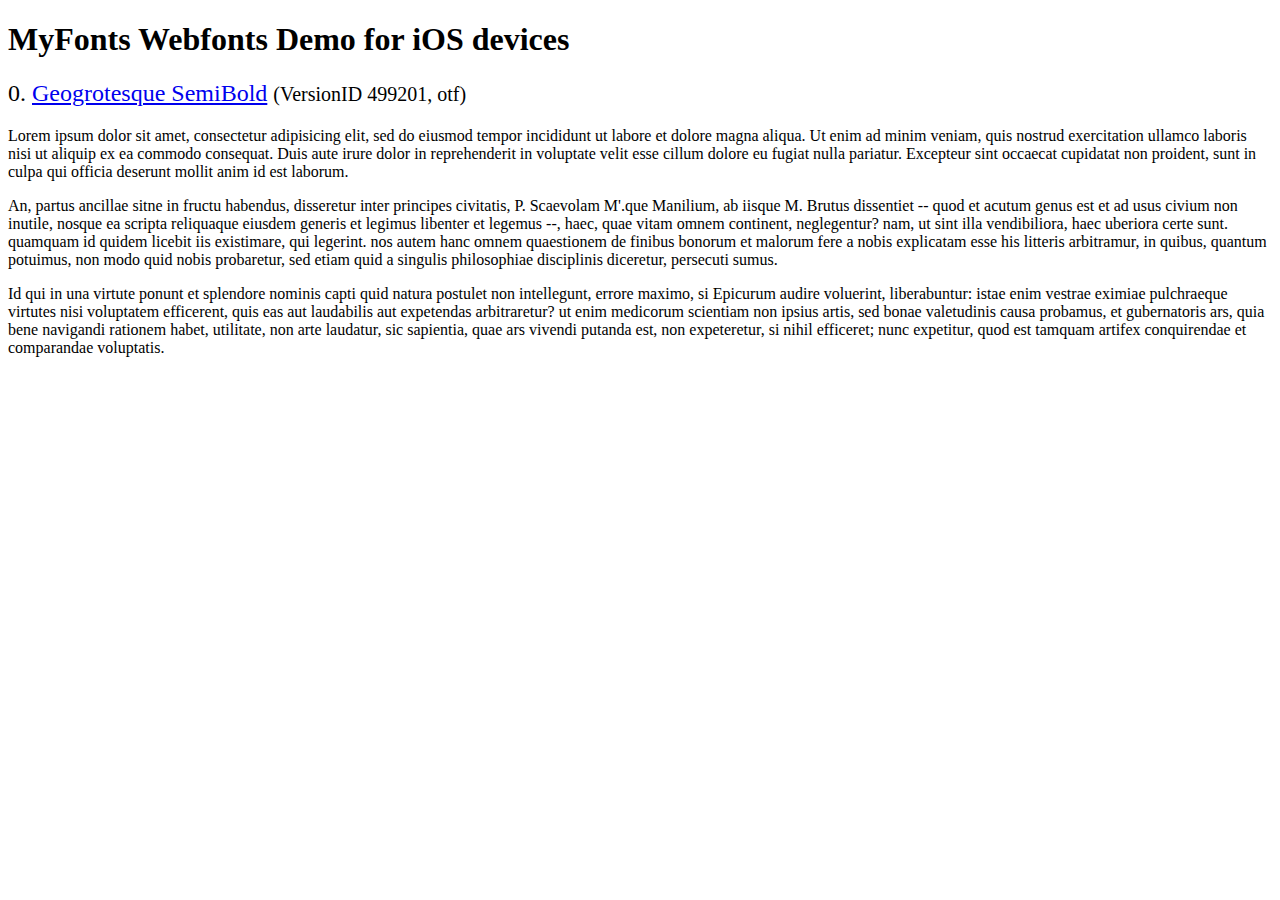
<file: fonts/webfonts/geo-semibold/svg/index.html>
<!DOCTYPE html>
<html>
<head>
<title>MyFonts Webfonts Demo for iOS devices</title>
<meta http-equiv="content-type" content="text/html; charset=utf-8" />

<style type="text/css" media="all">

	h2 {
		 font-weight:normal;
	}

		
	@font-face {
		font-family:"Geogrotesque-SemiBold";
		src:url("style_169898.svg#Geogrotesque-SemiBold") format("svg");
	}
	
	.webfont_0 {
		font-family: Geogrotesque-SemiBold;
	}
		
</style>

</head>

<body>

<h1>MyFonts Webfonts Demo for iOS devices</h1>


<h2>0. <span class='webfont_0'><a href='http://new.myfonts.com/search/style::169898/'>Geogrotesque SemiBold</a></span>
<small>(VersionID 499201, otf)</small>
</h2>

<p class='webfont_0'>Lorem ipsum dolor sit amet, consectetur adipisicing elit, sed do eiusmod tempor incididunt ut labore et dolore magna aliqua. Ut enim ad minim veniam, quis nostrud exercitation ullamco laboris nisi ut aliquip ex ea commodo consequat. Duis aute irure dolor in reprehenderit in voluptate velit esse cillum dolore eu fugiat nulla pariatur. Excepteur sint occaecat cupidatat non proident, sunt in culpa qui officia deserunt mollit anim id est laborum.</p>

<p class='webfont_0'>An, partus ancillae sitne in fructu habendus, disseretur inter principes civitatis, P. Scaevolam M'.que Manilium, ab iisque M. Brutus dissentiet -- quod et acutum genus est et ad usus civium non inutile, nosque ea scripta reliquaque eiusdem generis et legimus libenter et legemus --, haec, quae vitam omnem continent, neglegentur? nam, ut sint illa vendibiliora, haec uberiora certe sunt. quamquam id quidem licebit iis existimare, qui legerint. nos autem hanc omnem quaestionem de finibus bonorum et malorum fere a nobis explicatam esse his litteris arbitramur, in quibus, quantum potuimus, non modo quid nobis probaretur, sed etiam quid a singulis philosophiae disciplinis diceretur, persecuti sumus.</p>

<p class='webfont_0'>Id qui in una virtute ponunt et splendore nominis capti quid natura postulet non intellegunt, errore maximo, si Epicurum audire voluerint, liberabuntur: istae enim vestrae eximiae pulchraeque virtutes nisi voluptatem efficerent, quis eas aut laudabilis aut expetendas arbitraretur? ut enim medicorum scientiam non ipsius artis, sed bonae valetudinis causa probamus, et gubernatoris ars, quia bene navigandi rationem habet, utilitate, non arte laudatur, sic sapientia, quae ars vivendi putanda est, non expeteretur, si nihil efficeret; nunc expetitur, quod est tamquam artifex conquirendae et comparandae voluptatis.</p>




</body>
</html>
</file>
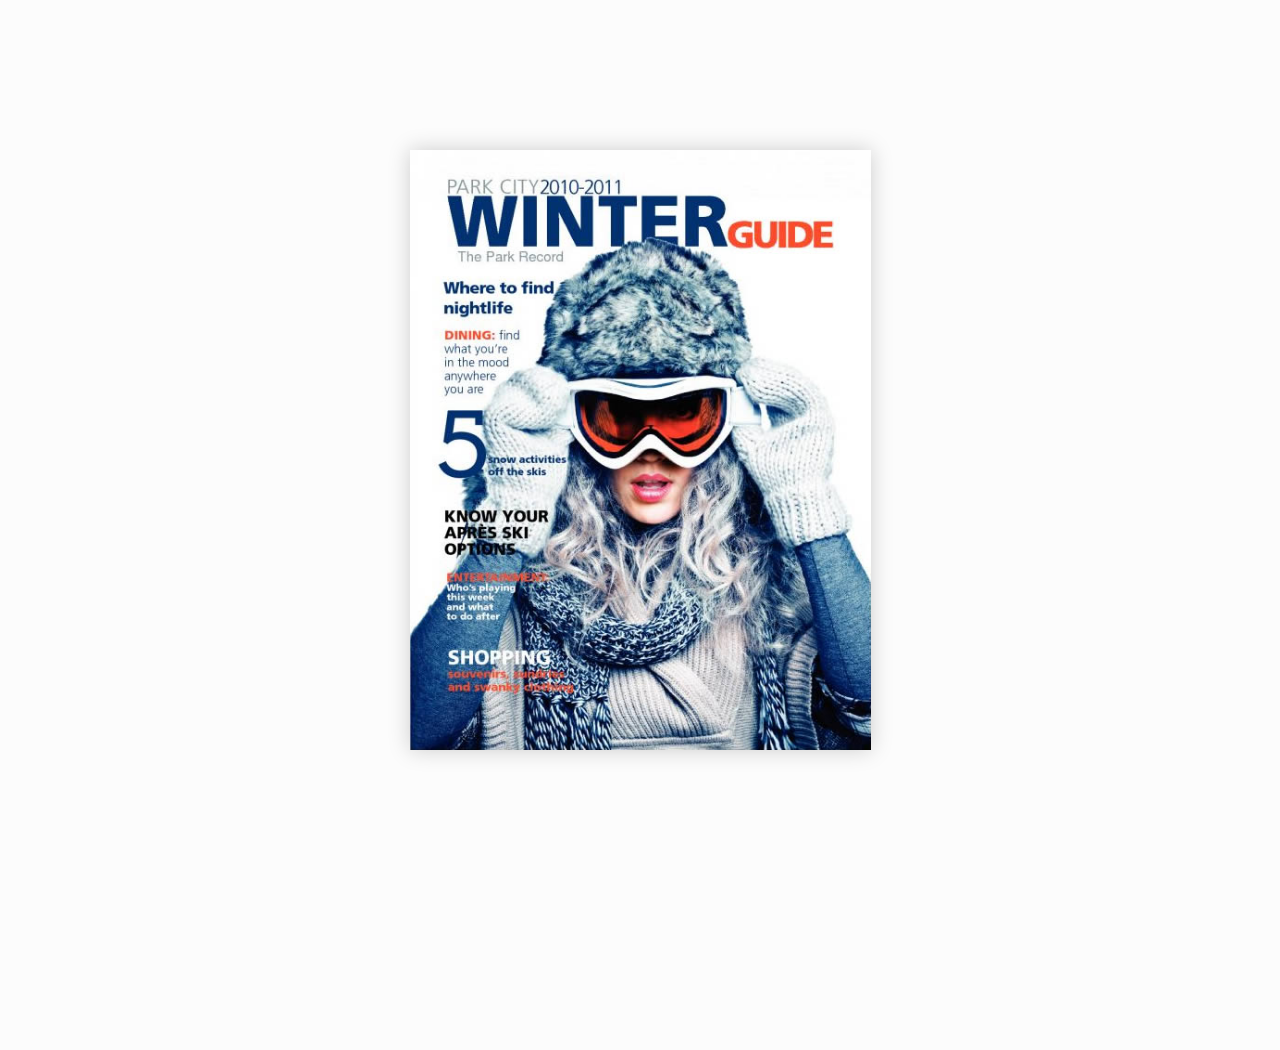
<file: js/turnjs4/samples/basic/index.html>
<!doctype html>
<!--[if lt IE 7 ]> <html lang="en" class="ie6"> <![endif]-->
<!--[if IE 7 ]>    <html lang="en" class="ie7"> <![endif]-->
<!--[if IE 8 ]>    <html lang="en" class="ie8"> <![endif]-->
<!--[if IE 9 ]>    <html lang="en" class="ie9"> <![endif]-->
<!--[if !IE]><!--> <html lang="en"> <!--<![endif]-->
<head>
<meta name="viewport" content="width = 1050, user-scalable = no" />
<script type="text/javascript" src="../../extras/jquery.min.1.7.js"></script>
<script type="text/javascript" src="../../extras/modernizr.2.5.3.min.js"></script>
</head>
<body>

<div class="flipbook-viewport">
	<div class="container">
		<div class="flipbook">
			<div style="background-image:url(pages/1.jpg)"></div>
			<div style="background-image:url(pages/2.jpg)"></div>
			<div style="background-image:url(pages/3.jpg)"></div>
			<div style="background-image:url(pages/4.jpg)"></div>
			<div style="background-image:url(pages/5.jpg)"></div>
			<div style="background-image:url(pages/6.jpg)"></div>
			<div style="background-image:url(pages/7.jpg)"></div>
			<div style="background-image:url(pages/8.jpg)"></div>
			<div style="background-image:url(pages/9.jpg)"></div>
			<div style="background-image:url(pages/10.jpg)"></div>
			<div style="background-image:url(pages/11.jpg)"></div>
			<div style="background-image:url(pages/12.jpg)"></div>
		</div>
	</div>
</div>


<script type="text/javascript">

function loadApp() {

	// Create the flipbook

	$('.flipbook').turn({
			// Width

			width:922,
			
			// Height

			height:600,

			// Elevation

			elevation: 50,
			
			// Enable gradients

			gradients: true,
			
			// Auto center this flipbook

			autoCenter: true

	});
}

// Load the HTML4 version if there's not CSS transform

yepnope({
	test : Modernizr.csstransforms,
	yep: ['../../lib/turn.js'],
	nope: ['../../lib/turn.html4.min.js'],
	both: ['css/basic.css'],
	complete: loadApp
});

</script>

</body>
</html>
</file>
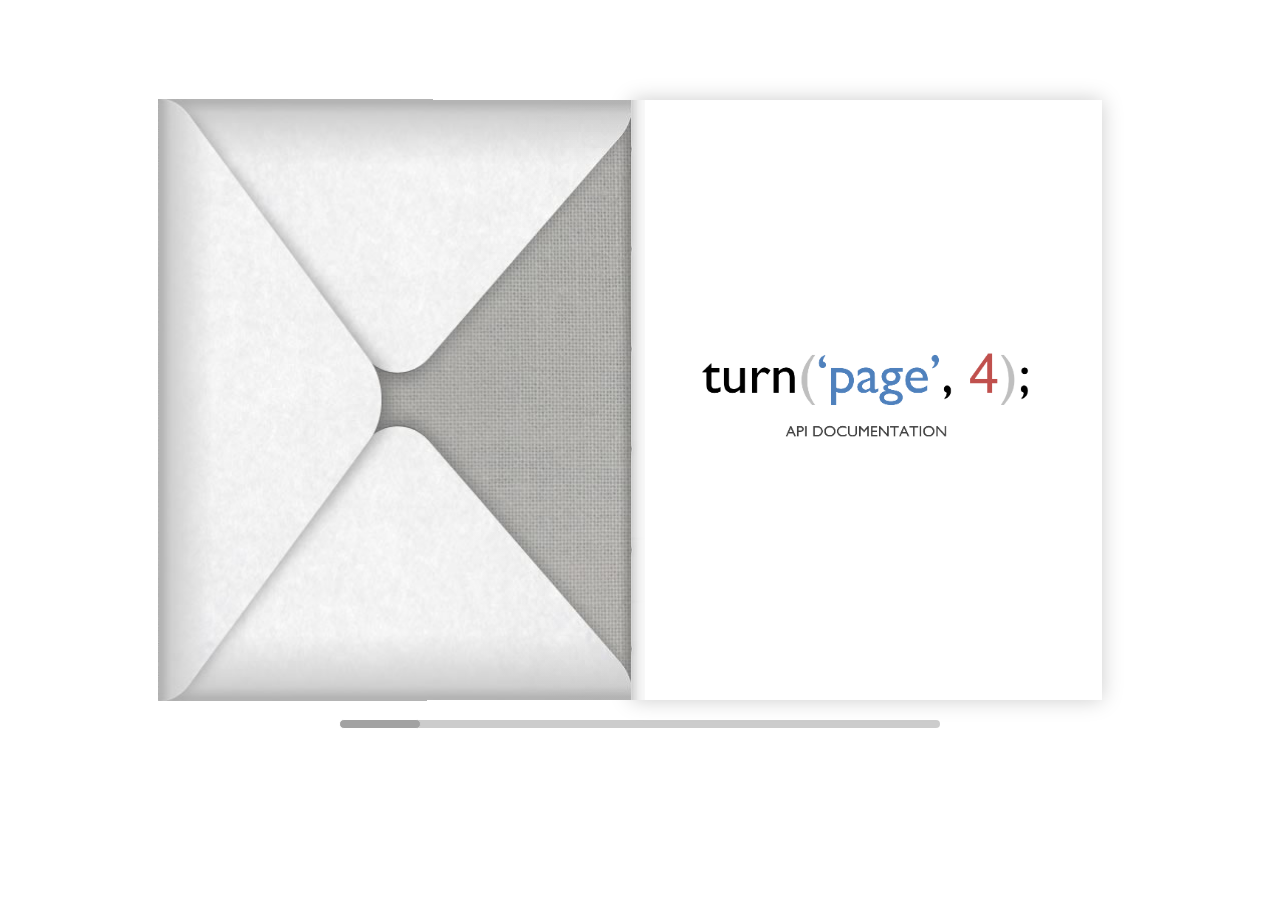
<file: js/turnjs4/samples/docs/index.html>
<!doctype html>
<!--[if lt IE 7 ]> <html lang="en" class="ie6"> <![endif]-->
<!--[if IE 7 ]>    <html lang="en" class="ie7"> <![endif]-->
<!--[if IE 8 ]>    <html lang="en" class="ie8"> <![endif]-->
<!--[if IE 9 ]>    <html lang="en" class="ie9"> <![endif]-->
<!--[if !IE]><!--> <html lang="en"> <!--<![endif]-->
<head>
<script type="text/javascript" src="../../extras/jquery.min.1.7.js"></script>
<script type="text/javascript" src="../../extras/jquery-ui-1.8.20.custom.min.js"></script>
<script type="text/javascript" src="../../extras/jquery.mousewheel.min.js"></script>
<script type="text/javascript" src="../../extras/modernizr.2.5.3.min.js"></script>
<script type="text/javascript" src="../../lib/hash.js"></script>

</head>
<body>

<div id="canvas">
	<div id="book-zoom">
		<div class="sample-docs">
			<div ignore="1" class="tabs"><div class="left">  </div> <div class="right"> </div></div>
			<div class="hard"></div>
			<div class="hard"></div>
			<div class="hard p29"></div>
			<div class="hard p30"></div>
		</div>
	</div>


	<div id="slider-bar" class="turnjs-slider">
		<div id="slider"></div>
	</div>
</div>


<script type="text/javascript">

function loadApp() {

	var flipbook = $('.sample-docs');

	// Check if the CSS was already loaded
	
	if (flipbook.width()==0 || flipbook.height()==0) {
		setTimeout(loadApp, 10);
		return;
	}

	// Mousewheel

	$('#book-zoom').mousewheel(function(event, delta, deltaX, deltaY) {

		var data = $(this).data(),
			step = 30,
			flipbook = $('.sample-docs'),
			actualPos = $('#slider').slider('value')*step;

		if (typeof(data.scrollX)==='undefined') {
			data.scrollX = actualPos;
			data.scrollPage = flipbook.turn('page');
		}

		data.scrollX = Math.min($( "#slider" ).slider('option', 'max')*step,
			Math.max(0, data.scrollX + deltaX));

		var actualView = Math.round(data.scrollX/step),
			page = Math.min(flipbook.turn('pages'), Math.max(1, actualView*2 - 2));

		if ($.inArray(data.scrollPage, flipbook.turn('view', page))==-1) {
			data.scrollPage = page;
			flipbook.turn('page', page);
		}

		if (data.scrollTimer)
			clearInterval(data.scrollTimer);
		
		data.scrollTimer = setTimeout(function(){
			data.scrollX = undefined;
			data.scrollPage = undefined;
			data.scrollTimer = undefined;
		}, 1000);

	});

	// Slider

	$( "#slider" ).slider({
		min: 1,
		max: 100,

		start: function(event, ui) {
			if (!window._thumbPreview) {
				_thumbPreview = $('<div />', {'class': 'thumbnail'}).html('<div></div>');
				setPreview(ui.value);
				_thumbPreview.appendTo($(ui.handle));
			} else
				setPreview(ui.value);

			moveBar(false);
		},

		slide: function(event, ui) {
			setPreview(ui.value);
		},

		stop: function() {
			if (window._thumbPreview)
				_thumbPreview.removeClass('show');
			
			$('.sample-docs').turn('page', Math.max(1, $(this).slider('value')*2 - 2));
		}
	});


	// URIs
	
	Hash.on('^page\/([0-9]*)$', {
		yep: function(path, parts) {
			var page = parts[1];

			if (page!==undefined) {
				if ($('.sample-docs').turn('is'))
					$('.sample-docs').turn('page', page);
			}

		},
		nop: function(path) {

			if ($('.sample-docs').turn('is'))
				$('.sample-docs').turn('page', 1);
		}
	});

	// Arrows

	$(document).keydown(function(e){

		var previous = 37, next = 39;

		switch (e.keyCode) {
			case previous:

				$('.sample-docs').turn('previous');

			break;
			case next:
				
				$('.sample-docs').turn('next');

			break;
		}

	});

	// Create the flipbook

	flipbook.turn({
		elevation: 50,
		acceleration: false,
		gradients: true,
		autoCenter: true,
		duration: 1000,
		pages: 30,
		when: {

		turning: function(e, page, view) {
			
			var book = $(this),
			currentPage = book.turn('page'),
			pages = book.turn('pages');
				
			if (currentPage>3 && currentPage<pages-3) {
				if (page==1) {
					book.turn('page', 2).turn('stop').turn('page', page);
					e.preventDefault();
					return;
				} else if (page==pages) {
					book.turn('page', pages-1).turn('stop').turn('page', page);
					e.preventDefault();
					return;
				}
			} else if (page>3 && page<pages-3) {
				if (currentPage==1) {
					book.turn('page', 2).turn('stop').turn('page', page);
					e.preventDefault();
					return;
				} else if (currentPage==pages) {
					book.turn('page', pages-1).turn('stop').turn('page', page);
					e.preventDefault();
					return;
				}
			}

			Hash.go('page/'+page).update();

			if (page==1 || page==pages)
				$('.sample-docs .tabs').hide();
			

		},

		turned: function(e, page, view) {

			var book = $(this);

			$('#slider').slider('value', getViewNumber(book, page));

			if (page!=1 && page!=book.turn('pages'))
				$('.sample-docs .tabs').fadeIn(500);
			else
				$('.sample-docs .tabs').hide();

			book.turn('center');
			updateTabs();

		},

		start: function(e, pageObj) {
	
			moveBar(true);

		},

		end: function(e, pageObj) {
		
			var book = $(this);

			setTimeout(function() {
				$('#slider').slider('value', getViewNumber(book));
			}, 1);

			moveBar(false);

		},

		missing: function (e, pages) {

			for (var i = 0; i < pages.length; i++)
				addPage(pages[i], $(this));

		}
	}
	}). turn('page', 2);


	$('#slider').slider('option', 'max', numberOfViews(flipbook));

	flipbook.addClass('animated');


	// Show canvas

	$('#canvas').css({visibility: 'visible'});
}

// Hide canvas

$('#canvas').css({visibility: 'hidden'});

yepnope({
	test: Modernizr.csstransforms,
	yep: ['../../lib/turn.min.js', 'css/jquery.ui.css'],
	nope: ['../../lib/turn.html4.min.js', 'css/jquery.ui.html4.css'],
	both: ['css/docs.css', 'js/docs.js'],
	complete: loadApp
});

</script>

</body>
</html>
</file>
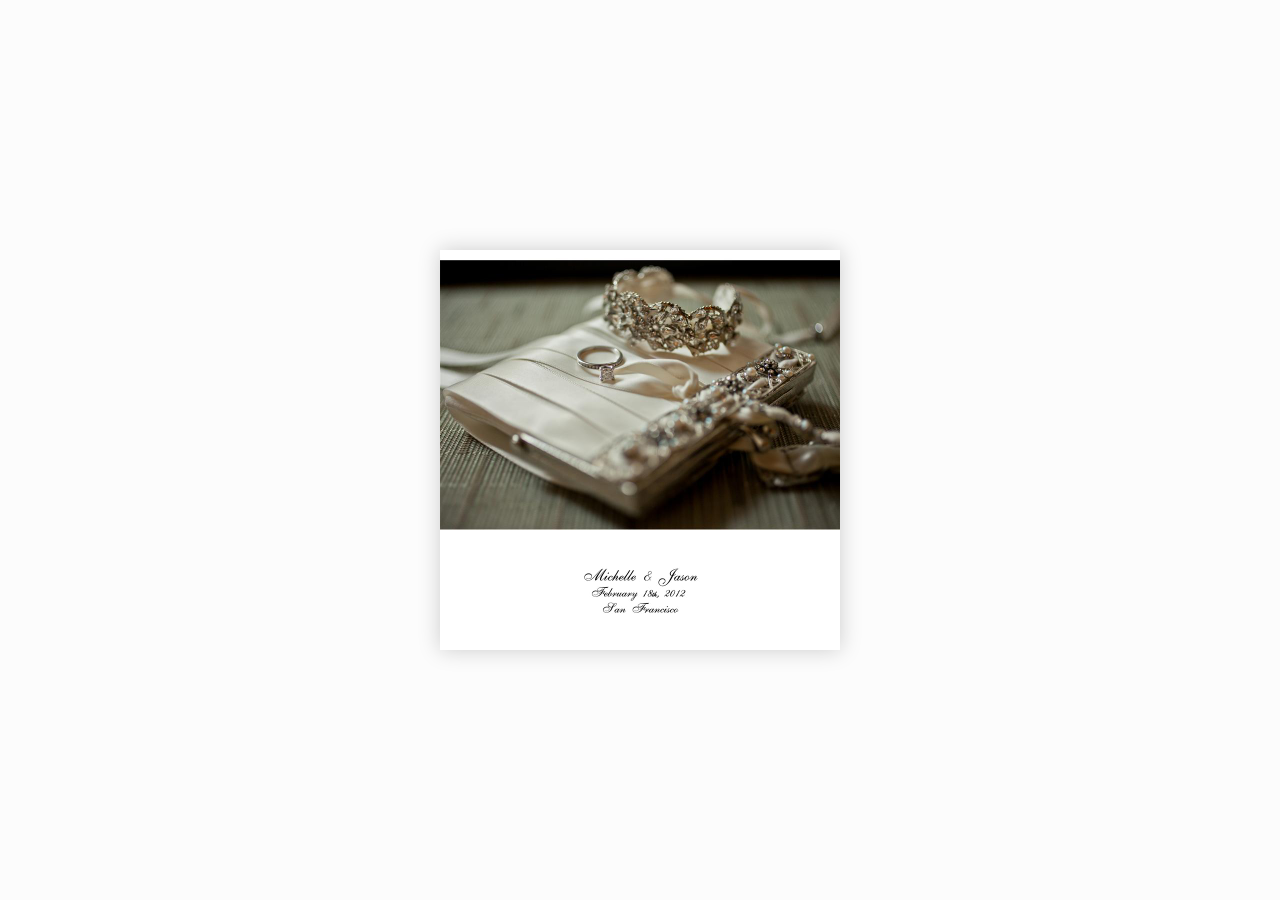
<file: js/turnjs4/samples/double-page/index.html>
<!doctype html>
<!--[if lt IE 7 ]> <html lang="en" class="ie6"> <![endif]-->
<!--[if IE 7 ]>    <html lang="en" class="ie7"> <![endif]-->
<!--[if IE 8 ]>    <html lang="en" class="ie8"> <![endif]-->
<!--[if IE 9 ]>    <html lang="en" class="ie9"> <![endif]-->
<!--[if !IE]><!--> <html lang="en"> <!--<![endif]-->
<head>
<meta name="viewport" content="width = 1050, user-scalable = no" />
<script type="text/javascript" src="../../extras/jquery.min.1.7.js"></script>
<script type="text/javascript" src="../../extras/modernizr.2.5.3.min.js"></script>
</head>
<body>

<div class="flipbook-viewport">
	<div class="container">
		<div class="flipbook">
			<div class="page" style="background-image:url(pages/1.jpg)"></div>
			<div class="double" style="background-image:url(pages/2.jpg)"></div>
			<div class="double" style="background-image:url(pages/3.jpg)"></div>
			<div class="double" style="background-image:url(pages/4.jpg)"></div>
			<div class="double" style="background-image:url(pages/5.jpg)"></div>
			<div class="double" style="background-image:url(pages/6.jpg)"></div>
			<div class="page" style="background-image:url(pages/7.jpg)"></div>
		</div>
	</div>
</div>


<script type="text/javascript">

function loadApp() {

	var flipbook = $('.flipbook');

 	// Check if the CSS was already loaded
	
	if (flipbook.width()==0 || flipbook.height()==0) {
		setTimeout(loadApp, 10);
		return;
	}

	$('.flipbook .double').scissor();

	// Create the flipbook

	$('.flipbook').turn({
			// Elevation

			elevation: 50,
			
			// Enable gradients

			gradients: true,
			
			// Auto center this flipbook

			autoCenter: true

	});
}

// Load the HTML4 version if there's not CSS transform

yepnope({
	test : Modernizr.csstransforms,
	yep: ['../../lib/turn.min.js'],
	nope: ['../../lib/turn.html4.min.js'],
	both: ['../../lib/scissor.min.js', 'css/double-page.css'],
	complete: loadApp
});

</script>

</body>
</html>
</file>
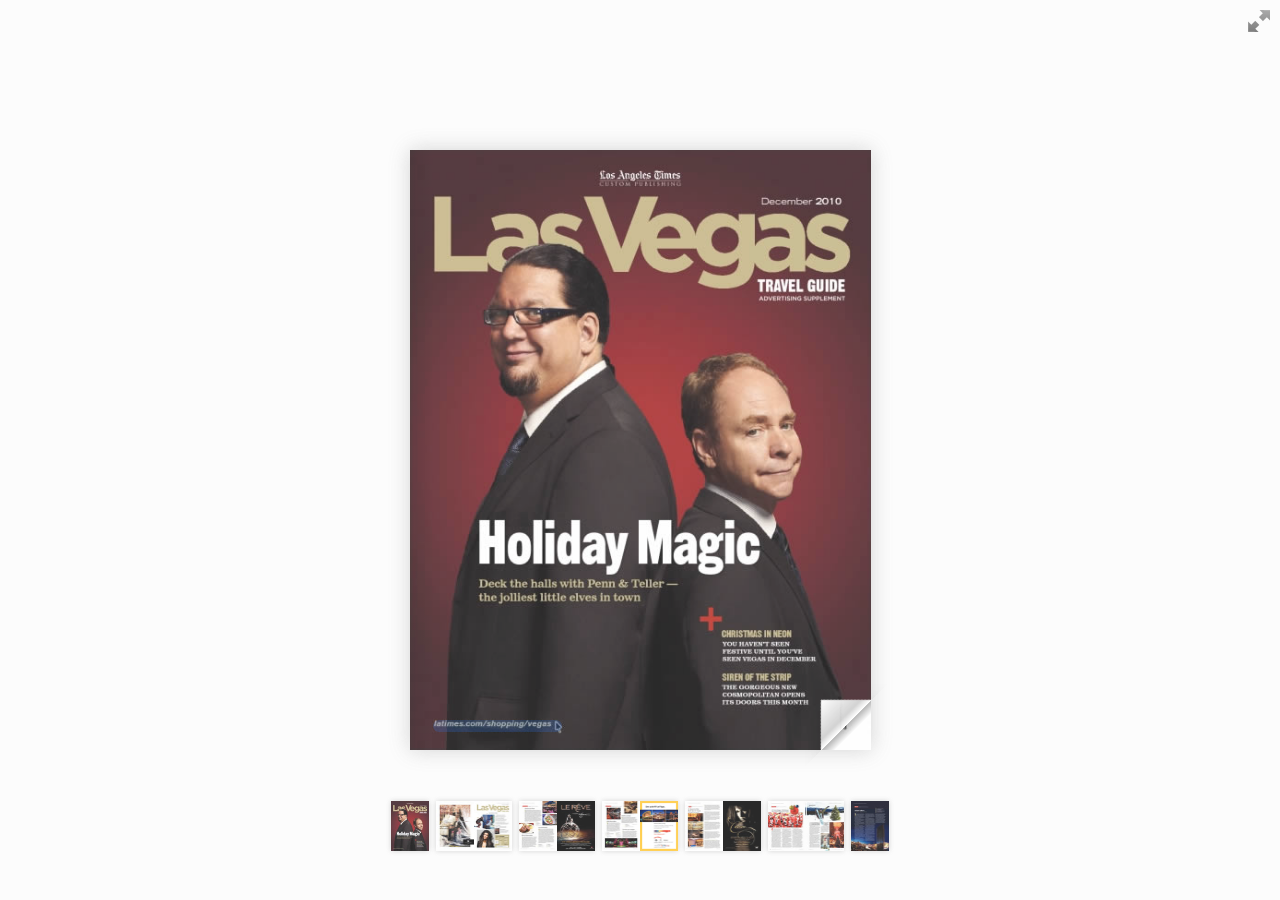
<file: js/turnjs4/samples/magazine/index.html>
<!doctype html>
<!--[if lt IE 7 ]> <html lang="en" class="ie6"> <![endif]-->
<!--[if IE 7 ]>    <html lang="en" class="ie7"> <![endif]-->
<!--[if IE 8 ]>    <html lang="en" class="ie8"> <![endif]-->
<!--[if IE 9 ]>    <html lang="en" class="ie9"> <![endif]-->
<!--[if !IE]><!--> <html lang="en"> <!--<![endif]-->
<head>
<title>Using turn.js and the new zoom feature</title>
<meta name="viewport" content="width = 1050, user-scalable = no" />
<script type="text/javascript" src="../../extras/jquery.min.1.7.js"></script>
<script type="text/javascript" src="../../extras/modernizr.2.5.3.min.js"></script>
<script type="text/javascript" src="../../lib/hash.js"></script>

</head>
<body>

<div id="canvas">

<div class="zoom-icon zoom-icon-in"></div>

<div class="magazine-viewport">
	<div class="container">
		<div class="magazine">
			<!-- Next button -->
			<div ignore="1" class="next-button"></div>
			<!-- Previous button -->
			<div ignore="1" class="previous-button"></div>
		</div>
	</div>
</div>

<!-- Thumbnails -->
<div class="thumbnails">
	<div>
		<ul>
			<li class="i">
				<img src="pages/1-thumb.jpg" width="76" height="100" class="page-1">
				<span>1</span>
			</li>
			<li class="d">
				<img src="pages/2-thumb.jpg" width="76" height="100" class="page-2">
				<img src="pages/3-thumb.jpg" width="76" height="100" class="page-3">
				<span>2-3</span>
			</li>
			<li class="d">
				<img src="pages/4-thumb.jpg" width="76" height="100" class="page-4">
				<img src="pages/5-thumb.jpg" width="76" height="100" class="page-5">
				<span>4-5</span>
			</li>
			<li class="d">
				<img src="pages/6-thumb.jpg" width="76" height="100" class="page-6">
				<img src="pages/7-thumb.jpg" width="76" height="100" class="page-7">
				<span>6-7</span>
			</li>
			<li class="d">
				<img src="pages/8-thumb.jpg" width="76" height="100" class="page-8">
				<img src="pages/9-thumb.jpg" width="76" height="100" class="page-9">
				<span>8-9</span>
			</li>
			<li class="d">
				<img src="pages/10-thumb.jpg" width="76" height="100" class="page-10">
				<img src="pages/11-thumb.jpg" width="76" height="100" class="page-11">
				<span>10-11</span>
			</li>
			<li class="i">
				<img src="pages/12-thumb.jpg" width="76" height="100" class="page-12">
				<span>12</span>
			</li>
		<ul>
	<div>	
</div>
</div>

<script type="text/javascript">

function loadApp() {

 	$('#canvas').fadeIn(1000);

 	var flipbook = $('.magazine');

 	// Check if the CSS was already loaded
	
	if (flipbook.width()==0 || flipbook.height()==0) {
		setTimeout(loadApp, 10);
		return;
	}
	
	// Create the flipbook

	flipbook.turn({
			
			// Magazine width

			width: 922,

			// Magazine height

			height: 600,

			// Duration in millisecond

			duration: 1000,

			// Hardware acceleration

			acceleration: !isChrome(),

			// Enables gradients

			gradients: true,
			
			// Auto center this flipbook

			autoCenter: true,

			// Elevation from the edge of the flipbook when turning a page

			elevation: 50,

			// The number of pages

			pages: 12,

			// Events

			when: {
				turning: function(event, page, view) {
					
					var book = $(this),
					currentPage = book.turn('page'),
					pages = book.turn('pages');
			
					// Update the current URI

					Hash.go('page/' + page).update();

					// Show and hide navigation buttons

					disableControls(page);
					

					$('.thumbnails .page-'+currentPage).
						parent().
						removeClass('current');

					$('.thumbnails .page-'+page).
						parent().
						addClass('current');



				},

				turned: function(event, page, view) {

					disableControls(page);

					$(this).turn('center');

					if (page==1) { 
						$(this).turn('peel', 'br');
					}

				},

				missing: function (event, pages) {

					// Add pages that aren't in the magazine

					for (var i = 0; i < pages.length; i++)
						addPage(pages[i], $(this));

				}
			}

	});

	// Zoom.js

	$('.magazine-viewport').zoom({
		flipbook: $('.magazine'),

		max: function() { 
			
			return largeMagazineWidth()/$('.magazine').width();

		}, 

		when: {

			swipeLeft: function() {

				$(this).zoom('flipbook').turn('next');

			},

			swipeRight: function() {
				
				$(this).zoom('flipbook').turn('previous');

			},

			resize: function(event, scale, page, pageElement) {

				if (scale==1)
					loadSmallPage(page, pageElement);
				else
					loadLargePage(page, pageElement);

			},

			zoomIn: function () {

				$('.thumbnails').hide();
				$('.made').hide();
				$('.magazine').removeClass('animated').addClass('zoom-in');
				$('.zoom-icon').removeClass('zoom-icon-in').addClass('zoom-icon-out');
				
				if (!window.escTip && !$.isTouch) {
					escTip = true;

					$('<div />', {'class': 'exit-message'}).
						html('<div>Press ESC to exit</div>').
							appendTo($('body')).
							delay(2000).
							animate({opacity:0}, 500, function() {
								$(this).remove();
							});
				}
			},

			zoomOut: function () {

				$('.exit-message').hide();
				$('.thumbnails').fadeIn();
				$('.made').fadeIn();
				$('.zoom-icon').removeClass('zoom-icon-out').addClass('zoom-icon-in');

				setTimeout(function(){
					$('.magazine').addClass('animated').removeClass('zoom-in');
					resizeViewport();
				}, 0);

			}
		}
	});

	// Zoom event

	if ($.isTouch)
		$('.magazine-viewport').bind('zoom.doubleTap', zoomTo);
	else
		$('.magazine-viewport').bind('zoom.tap', zoomTo);


	// Using arrow keys to turn the page

	$(document).keydown(function(e){

		var previous = 37, next = 39, esc = 27;

		switch (e.keyCode) {
			case previous:

				// left arrow
				$('.magazine').turn('previous');
				e.preventDefault();

			break;
			case next:

				//right arrow
				$('.magazine').turn('next');
				e.preventDefault();

			break;
			case esc:
				
				$('.magazine-viewport').zoom('zoomOut');	
				e.preventDefault();

			break;
		}
	});

	// URIs - Format #/page/1 

	Hash.on('^page\/([0-9]*)$', {
		yep: function(path, parts) {
			var page = parts[1];

			if (page!==undefined) {
				if ($('.magazine').turn('is'))
					$('.magazine').turn('page', page);
			}

		},
		nop: function(path) {

			if ($('.magazine').turn('is'))
				$('.magazine').turn('page', 1);
		}
	});


	$(window).resize(function() {
		resizeViewport();
	}).bind('orientationchange', function() {
		resizeViewport();
	});

	// Events for thumbnails

	$('.thumbnails').click(function(event) {
		
		var page;

		if (event.target && (page=/page-([0-9]+)/.exec($(event.target).attr('class'))) ) {
		
			$('.magazine').turn('page', page[1]);
		}
	});

	$('.thumbnails li').
		bind($.mouseEvents.over, function() {
			
			$(this).addClass('thumb-hover');

		}).bind($.mouseEvents.out, function() {
			
			$(this).removeClass('thumb-hover');

		});

	if ($.isTouch) {
	
		$('.thumbnails').
			addClass('thumbanils-touch').
			bind($.mouseEvents.move, function(event) {
				event.preventDefault();
			});

	} else {

		$('.thumbnails ul').mouseover(function() {

			$('.thumbnails').addClass('thumbnails-hover');

		}).mousedown(function() {

			return false;

		}).mouseout(function() {

			$('.thumbnails').removeClass('thumbnails-hover');

		});

	}


	// Regions

	if ($.isTouch) {
		$('.magazine').bind('touchstart', regionClick);
	} else {
		$('.magazine').click(regionClick);
	}

	// Events for the next button

	$('.next-button').bind($.mouseEvents.over, function() {
		
		$(this).addClass('next-button-hover');

	}).bind($.mouseEvents.out, function() {
		
		$(this).removeClass('next-button-hover');

	}).bind($.mouseEvents.down, function() {
		
		$(this).addClass('next-button-down');

	}).bind($.mouseEvents.up, function() {
		
		$(this).removeClass('next-button-down');

	}).click(function() {
		
		$('.magazine').turn('next');

	});

	// Events for the next button
	
	$('.previous-button').bind($.mouseEvents.over, function() {
		
		$(this).addClass('previous-button-hover');

	}).bind($.mouseEvents.out, function() {
		
		$(this).removeClass('previous-button-hover');

	}).bind($.mouseEvents.down, function() {
		
		$(this).addClass('previous-button-down');

	}).bind($.mouseEvents.up, function() {
		
		$(this).removeClass('previous-button-down');

	}).click(function() {
		
		$('.magazine').turn('previous');

	});


	resizeViewport();

	$('.magazine').addClass('animated');

}

// Zoom icon

 $('.zoom-icon').bind('mouseover', function() { 
 	
 	if ($(this).hasClass('zoom-icon-in'))
 		$(this).addClass('zoom-icon-in-hover');

 	if ($(this).hasClass('zoom-icon-out'))
 		$(this).addClass('zoom-icon-out-hover');
 
 }).bind('mouseout', function() { 
 	
 	 if ($(this).hasClass('zoom-icon-in'))
 		$(this).removeClass('zoom-icon-in-hover');
 	
 	if ($(this).hasClass('zoom-icon-out'))
 		$(this).removeClass('zoom-icon-out-hover');

 }).bind('click', function() {

 	if ($(this).hasClass('zoom-icon-in'))
 		$('.magazine-viewport').zoom('zoomIn');
 	else if ($(this).hasClass('zoom-icon-out'))	
		$('.magazine-viewport').zoom('zoomOut');

 });

 $('#canvas').hide();


// Load the HTML4 version if there's not CSS transform

yepnope({
	test : Modernizr.csstransforms,
	yep: ['../../lib/turn.js'],
	nope: ['../../lib/turn.html4.min.js'],
	both: ['../../lib/zoom.min.js', 'js/magazine.js', 'css/magazine.css'],
	complete: loadApp
});

</script>

</body>
</html>
</file>
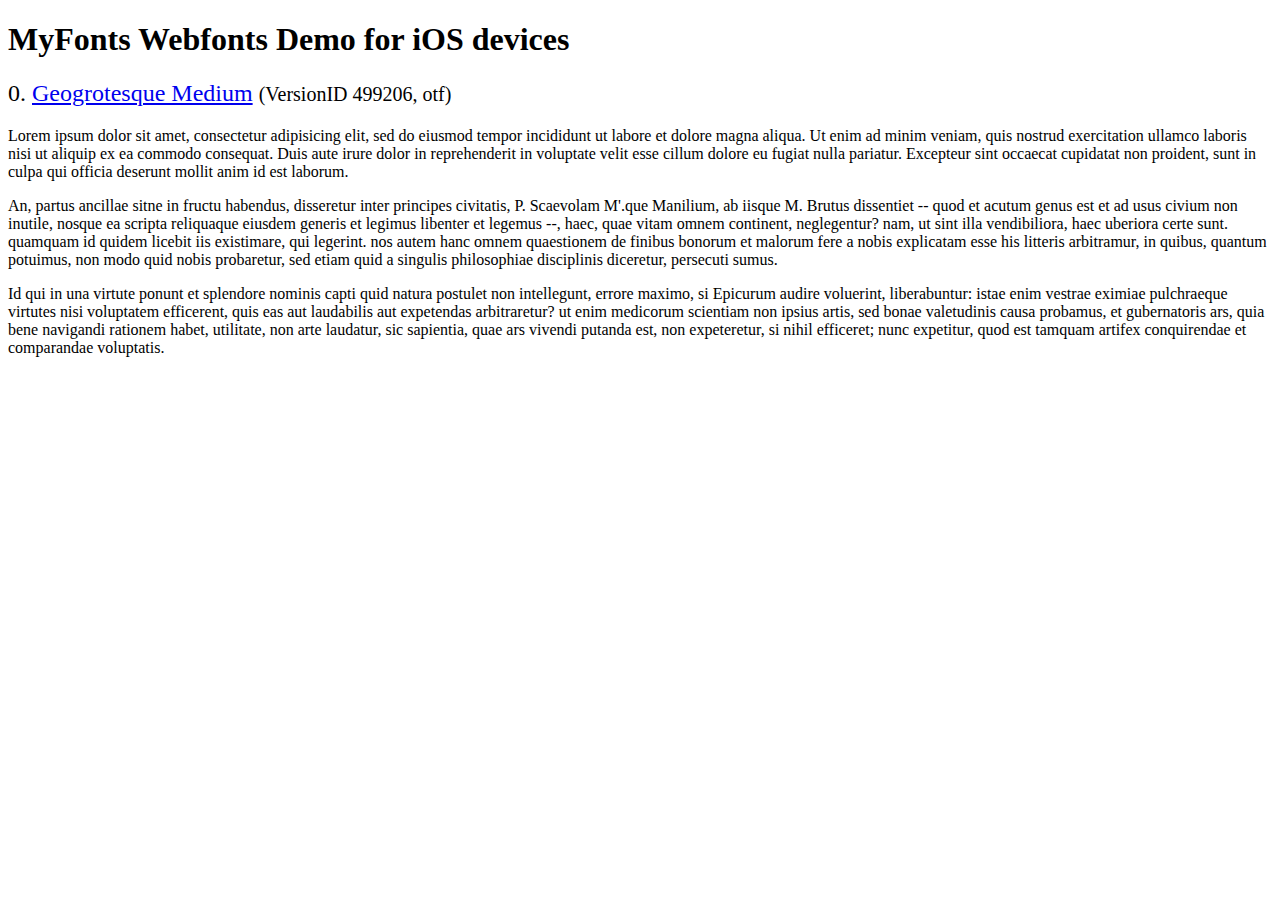
<file: fonts/webfonts/geo-medium/svg/svg_test.html>
<!DOCTYPE html>
<html>
<head>
<title>MyFonts Webfonts Demo for iOS devices</title>
<meta http-equiv="content-type" content="text/html; charset=utf-8" />

<style type="text/css" media="all">

	h2 {
		 font-weight:normal;
	}

		
	@font-face {
		font-family:"Geogrotesque-Medium";
		src:url("1110FC_0.svg#Geogrotesque-Medium") format("svg");
	}
	
	.webfont_0 {
		font-family: Geogrotesque-Medium;
	}
		
</style>

</head>

<body>

<h1>MyFonts Webfonts Demo for iOS devices</h1>


<h2>0. <span class='webfont_0'><a href='http://new.myfonts.com/search/style::169904/'>Geogrotesque Medium</a></span>
<small>(VersionID 499206, otf)</small>
</h2>

<p class='webfont_0'>Lorem ipsum dolor sit amet, consectetur adipisicing elit, sed do eiusmod tempor incididunt ut labore et dolore magna aliqua. Ut enim ad minim veniam, quis nostrud exercitation ullamco laboris nisi ut aliquip ex ea commodo consequat. Duis aute irure dolor in reprehenderit in voluptate velit esse cillum dolore eu fugiat nulla pariatur. Excepteur sint occaecat cupidatat non proident, sunt in culpa qui officia deserunt mollit anim id est laborum.</p>

<p class='webfont_0'>An, partus ancillae sitne in fructu habendus, disseretur inter principes civitatis, P. Scaevolam M'.que Manilium, ab iisque M. Brutus dissentiet -- quod et acutum genus est et ad usus civium non inutile, nosque ea scripta reliquaque eiusdem generis et legimus libenter et legemus --, haec, quae vitam omnem continent, neglegentur? nam, ut sint illa vendibiliora, haec uberiora certe sunt. quamquam id quidem licebit iis existimare, qui legerint. nos autem hanc omnem quaestionem de finibus bonorum et malorum fere a nobis explicatam esse his litteris arbitramur, in quibus, quantum potuimus, non modo quid nobis probaretur, sed etiam quid a singulis philosophiae disciplinis diceretur, persecuti sumus.</p>

<p class='webfont_0'>Id qui in una virtute ponunt et splendore nominis capti quid natura postulet non intellegunt, errore maximo, si Epicurum audire voluerint, liberabuntur: istae enim vestrae eximiae pulchraeque virtutes nisi voluptatem efficerent, quis eas aut laudabilis aut expetendas arbitraretur? ut enim medicorum scientiam non ipsius artis, sed bonae valetudinis causa probamus, et gubernatoris ars, quia bene navigandi rationem habet, utilitate, non arte laudatur, sic sapientia, quae ars vivendi putanda est, non expeteretur, si nihil efficeret; nunc expetitur, quod est tamquam artifex conquirendae et comparandae voluptatis.</p>




</body>
</html>
</file>
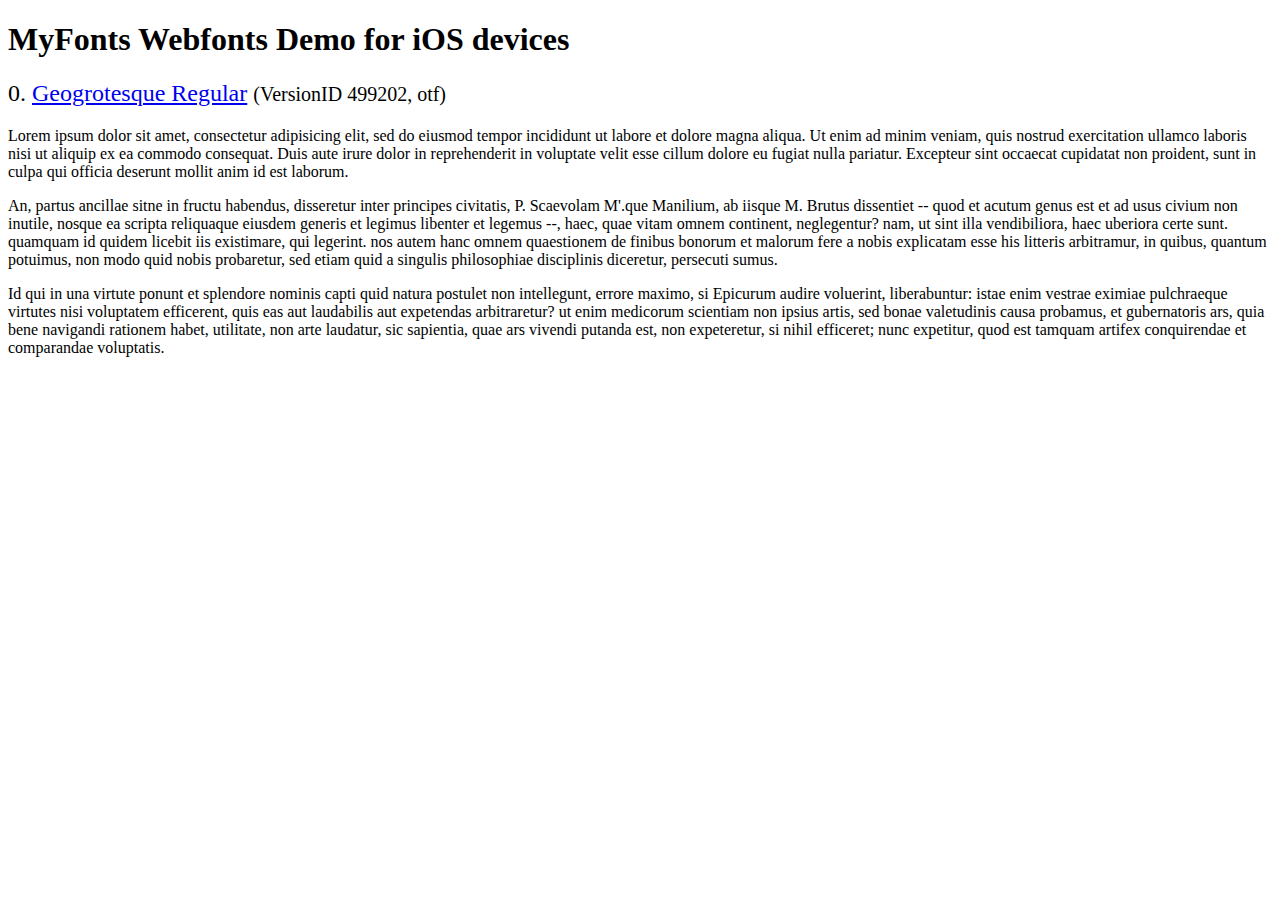
<file: fonts/webfonts/geo-regular/svg/svg_test.html>
<!DOCTYPE html>
<html>
<head>
<title>MyFonts Webfonts Demo for iOS devices</title>
<meta http-equiv="content-type" content="text/html; charset=utf-8" />

<style type="text/css" media="all">

	h2 {
		 font-weight:normal;
	}

		
	@font-face {
		font-family:"Geogrotesque-Regular";
		src:url("11014B_0.svg#Geogrotesque-Regular") format("svg");
	}
	
	.webfont_0 {
		font-family: Geogrotesque-Regular;
	}
		
</style>

</head>

<body>

<h1>MyFonts Webfonts Demo for iOS devices</h1>


<h2>0. <span class='webfont_0'><a href='http://new.myfonts.com/search/style::169901/'>Geogrotesque Regular</a></span>
<small>(VersionID 499202, otf)</small>
</h2>

<p class='webfont_0'>Lorem ipsum dolor sit amet, consectetur adipisicing elit, sed do eiusmod tempor incididunt ut labore et dolore magna aliqua. Ut enim ad minim veniam, quis nostrud exercitation ullamco laboris nisi ut aliquip ex ea commodo consequat. Duis aute irure dolor in reprehenderit in voluptate velit esse cillum dolore eu fugiat nulla pariatur. Excepteur sint occaecat cupidatat non proident, sunt in culpa qui officia deserunt mollit anim id est laborum.</p>

<p class='webfont_0'>An, partus ancillae sitne in fructu habendus, disseretur inter principes civitatis, P. Scaevolam M'.que Manilium, ab iisque M. Brutus dissentiet -- quod et acutum genus est et ad usus civium non inutile, nosque ea scripta reliquaque eiusdem generis et legimus libenter et legemus --, haec, quae vitam omnem continent, neglegentur? nam, ut sint illa vendibiliora, haec uberiora certe sunt. quamquam id quidem licebit iis existimare, qui legerint. nos autem hanc omnem quaestionem de finibus bonorum et malorum fere a nobis explicatam esse his litteris arbitramur, in quibus, quantum potuimus, non modo quid nobis probaretur, sed etiam quid a singulis philosophiae disciplinis diceretur, persecuti sumus.</p>

<p class='webfont_0'>Id qui in una virtute ponunt et splendore nominis capti quid natura postulet non intellegunt, errore maximo, si Epicurum audire voluerint, liberabuntur: istae enim vestrae eximiae pulchraeque virtutes nisi voluptatem efficerent, quis eas aut laudabilis aut expetendas arbitraretur? ut enim medicorum scientiam non ipsius artis, sed bonae valetudinis causa probamus, et gubernatoris ars, quia bene navigandi rationem habet, utilitate, non arte laudatur, sic sapientia, quae ars vivendi putanda est, non expeteretur, si nihil efficeret; nunc expetitur, quod est tamquam artifex conquirendae et comparandae voluptatis.</p>




</body>
</html>
</file>
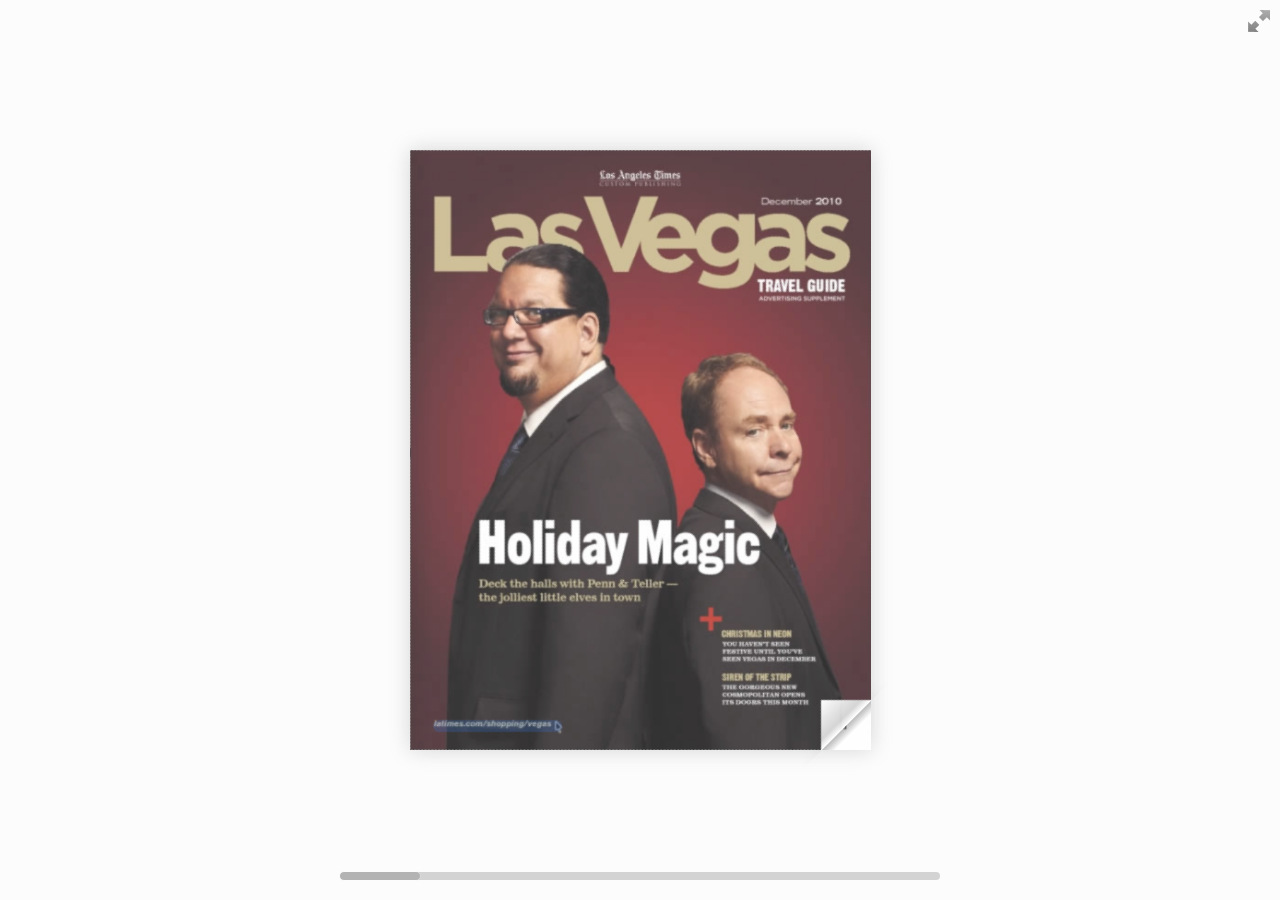
<file: js/turnjs4/samples/magazine/slider.html>
<!doctype html>
<html lang="en">
<head>
<title>Using turn.js and the new zoom feature</title>
<meta name="viewport" content="width = 1050, user-scalable = no" />
<link rel="icon" type="image/png" href="../../pics/favicon.png" />
<script type="text/javascript" src="../../extras/jquery.min.1.7.js"></script>
<script type="text/javascript" src="../../extras/jquery-ui-1.8.20.custom.min.js"></script>
<script type="text/javascript" src="../../extras/modernizr.2.5.3.min.js"></script>
<script type="text/javascript" src="../../lib/hash.js"></script>
</head>
<body>

<div id="canvas">

<div class="zoom-icon zoom-icon-in"></div>

<div class="magazine-viewport">
	<div class="container">
		<div class="magazine">
			<!-- Next button -->
			<div ignore="1" class="next-button"></div>
			<!-- Previous button -->
			<div ignore="1" class="previous-button"></div>
		</div>
	</div>
	<div class="bottom">
		<div id="slider-bar" class="turnjs-slider">
			<div id="slider"></div>
		</div>
	</div>
</div>

<script type="text/javascript">

function loadApp() {

 	$('#canvas').fadeIn(1000);

 	var flipbook = $('.magazine');

 	// Check if the CSS was already loaded
	
	if (flipbook.width()==0 || flipbook.height()==0) {
		setTimeout(loadApp, 10);
		return;
	}
	
	// Create the flipbook

	flipbook.turn({
			
			// Magazine width

			width: 922,

			// Magazine height

			height: 600,

			// Duration in millisecond

			duration: 1000,

			// Enables gradients

			gradients: true,
			
			// Auto center this flipbook

			autoCenter: true,

			// Elevation from the edge of the flipbook when turning a page

			elevation: 50,

			// The number of pages

			pages: 12,

			// Events

			when: {
				turning: function(event, page, view) {
					
					var book = $(this),
					currentPage = book.turn('page'),
					pages = book.turn('pages');
			
					// Update the current URI

					Hash.go('page/' + page).update();

					// Show and hide navigation buttons

					disableControls(page);

				},

				turned: function(event, page, view) {

					disableControls(page);

					$(this).turn('center');

					$('#slider').slider('value', getViewNumber($(this), page));

					if (page==1) { 
						$(this).turn('peel', 'br');
					}

				},

				missing: function (event, pages) {

					// Add pages that aren't in the magazine

					for (var i = 0; i < pages.length; i++)
						addPage(pages[i], $(this));

				}
			}

	});

	// Zoom.js

	$('.magazine-viewport').zoom({
		flipbook: $('.magazine'),

		max: function() { 
			
			return largeMagazineWidth()/$('.magazine').width();

		}, 

		when: {
			swipeLeft: function() {

				$(this).zoom('flipbook').turn('next');

			},

			swipeRight: function() {
				
				$(this).zoom('flipbook').turn('previous');

			},

			resize: function(event, scale, page, pageElement) {

				if (scale==1)
					loadSmallPage(page, pageElement);
				else
					loadLargePage(page, pageElement);

			},

			zoomIn: function () {

				$('#slider-bar').hide();
				$('.made').hide();
				$('.magazine').removeClass('animated').addClass('zoom-in');
				$('.zoom-icon').removeClass('zoom-icon-in').addClass('zoom-icon-out');
				
				if (!window.escTip && !$.isTouch) {
					escTip = true;

					$('<div />', {'class': 'exit-message'}).
						html('<div>Press ESC to exit</div>').
							appendTo($('body')).
							delay(2000).
							animate({opacity:0}, 500, function() {
								$(this).remove();
							});
				}
			},

			zoomOut: function () {

				$('#slider-bar').fadeIn();
				$('.exit-message').hide();
				$('.made').fadeIn();
				$('.zoom-icon').removeClass('zoom-icon-out').addClass('zoom-icon-in');

				setTimeout(function(){
					$('.magazine').addClass('animated').removeClass('zoom-in');
					resizeViewport();
				}, 0);

			}
		}
	});

	// Zoom event

	if ($.isTouch)
		$('.magazine-viewport').bind('zoom.doubleTap', zoomTo);
	else
		$('.magazine-viewport').bind('zoom.tap', zoomTo);


	// Using arrow keys to turn the page

	$(document).keydown(function(e){

		var previous = 37, next = 39, esc = 27;

		switch (e.keyCode) {
			case previous:

				// left arrow
				$('.magazine').turn('previous');
				e.preventDefault();

			break;
			case next:

				//right arrow
				$('.magazine').turn('next');
				e.preventDefault();

			break;
			case esc:
				
				$('.magazine-viewport').zoom('zoomOut');	
				e.preventDefault();

			break;
		}
	});

	// URIs - Format #/page/1 

	Hash.on('^page\/([0-9]*)$', {
		yep: function(path, parts) {
			var page = parts[1];

			if (page!==undefined) {
				if ($('.magazine').turn('is'))
					$('.magazine').turn('page', page);
			}

		},
		nop: function(path) {

			if ($('.magazine').turn('is'))
				$('.magazine').turn('page', 1);
		}
	});


	$(window).resize(function() {
		resizeViewport();
	}).bind('orientationchange', function() {
		resizeViewport();
	});

	// Regions

	if ($.isTouch) {
		$('.magazine').bind('touchstart', regionClick);
	} else {
		$('.magazine').click(regionClick);
	}

	// Events for the next button

	$('.next-button').bind($.mouseEvents.over, function() {
		
		$(this).addClass('next-button-hover');

	}).bind($.mouseEvents.out, function() {
		
		$(this).removeClass('next-button-hover');

	}).bind($.mouseEvents.down, function() {
		
		$(this).addClass('next-button-down');

	}).bind($.mouseEvents.up, function() {
		
		$(this).removeClass('next-button-down');

	}).click(function() {
		
		$('.magazine').turn('next');

	});

	// Events for the next button
	
	$('.previous-button').bind($.mouseEvents.over, function() {
		
		$(this).addClass('previous-button-hover');

	}).bind($.mouseEvents.out, function() {
		
		$(this).removeClass('previous-button-hover');

	}).bind($.mouseEvents.down, function() {
		
		$(this).addClass('previous-button-down');

	}).bind($.mouseEvents.up, function() {
		
		$(this).removeClass('previous-button-down');

	}).click(function() {
		
		$('.magazine').turn('previous');

	});


	// Slider

	$( "#slider" ).slider({
		min: 1,
		max: numberOfViews(flipbook),

		start: function(event, ui) {

			if (!window._thumbPreview) {
				_thumbPreview = $('<div />', {'class': 'thumbnail'}).html('<div></div>');
				setPreview(ui.value);
				_thumbPreview.appendTo($(ui.handle));
			} else
				setPreview(ui.value);

			moveBar(false);

		},

		slide: function(event, ui) {

			setPreview(ui.value);

		},

		stop: function() {

			if (window._thumbPreview)
				_thumbPreview.removeClass('show');
			
			$('.magazine').turn('page', Math.max(1, $(this).slider('value')*2 - 2));

		}
	});

	resizeViewport();

	$('.magazine').addClass('animated');

}

// Zoom icon

 $('.zoom-icon').bind('mouseover', function() { 
 	
 	if ($(this).hasClass('zoom-icon-in'))
 		$(this).addClass('zoom-icon-in-hover');

 	if ($(this).hasClass('zoom-icon-out'))
 		$(this).addClass('zoom-icon-out-hover');
 
 }).bind('mouseout', function() { 
 	
 	 if ($(this).hasClass('zoom-icon-in'))
 		$(this).removeClass('zoom-icon-in-hover');
 	
 	if ($(this).hasClass('zoom-icon-out'))
 		$(this).removeClass('zoom-icon-out-hover');

 }).bind('click', function() {

 	if ($(this).hasClass('zoom-icon-in'))
 		$('.magazine-viewport').zoom('zoomIn');
 	else if ($(this).hasClass('zoom-icon-out'))	
		$('.magazine-viewport').zoom('zoomOut');

 });

 $('#canvas').hide();


// Load the HTML4 version if there's not CSS transform

yepnope({
	test : Modernizr.csstransforms,
	yep: ['../../lib/turn.min.js'],
	nope: ['../../lib/turn.html4.min.js', 'css/jquery.ui.html4.css'],
	both: ['../../lib/zoom.min.js', 'css/jquery.ui.css', 'js/magazine.js', 'css/magazine.css'],
	complete: loadApp
});

</script>

</body>
</html>
</file>
